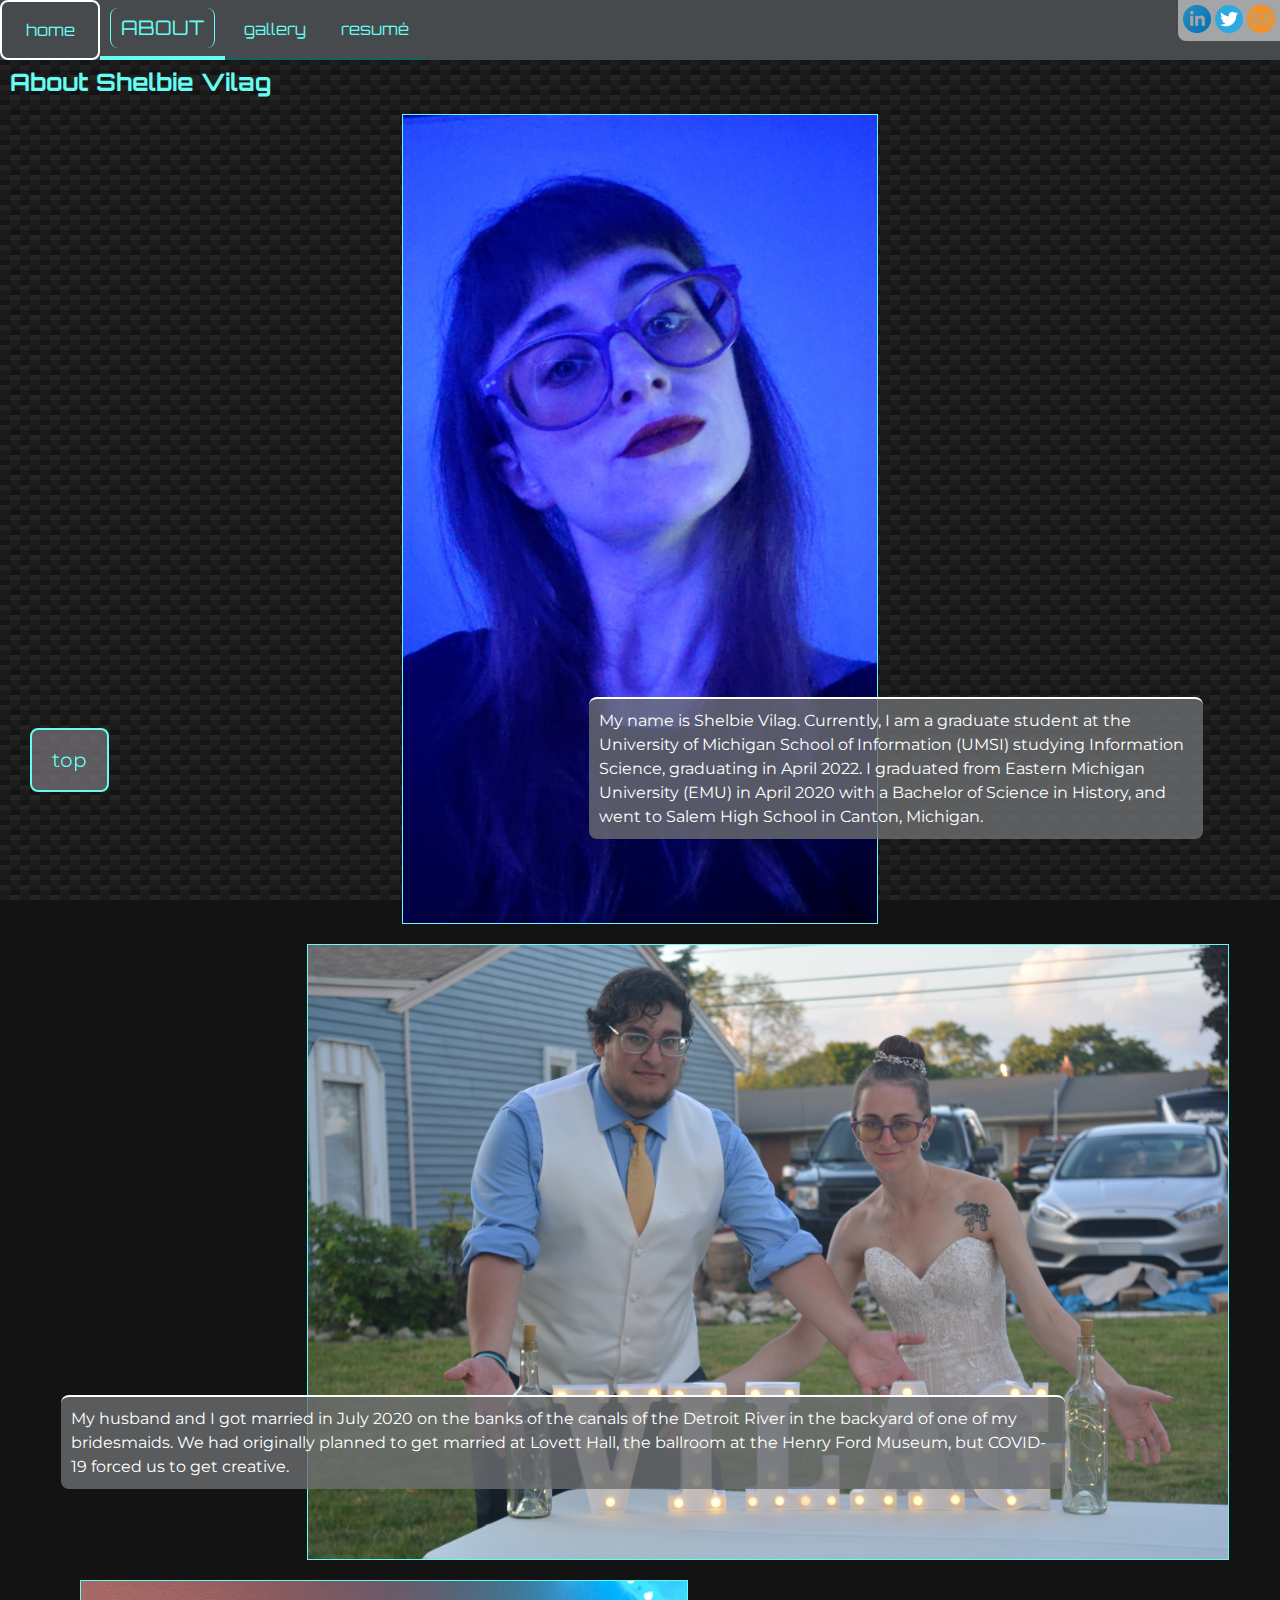
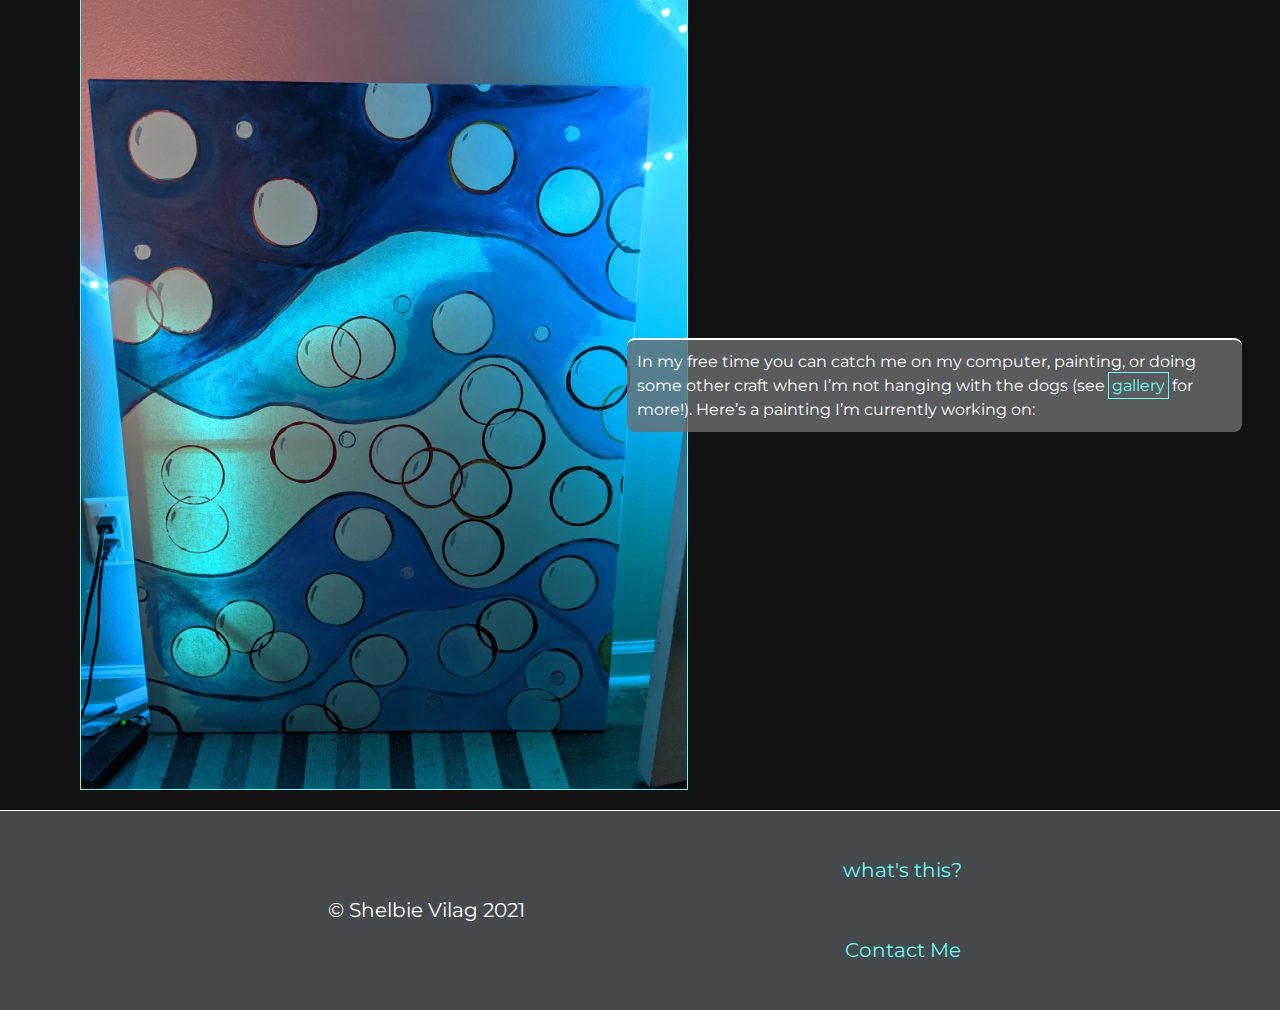
<file: about.html>
<!DOCTYPE html>
<html lang="en">
<head>
    <!-- Global site tag (gtag.js) - Google Analytics -->
    <script async src="https://www.googletagmanager.com/gtag/js?id=G-TRG1W45V8S"></script>
    <script>
        window.dataLayer = window.dataLayer || [];
        function gtag(){dataLayer.push(arguments);}
        gtag('js', new Date());

        gtag('config', 'G-TRG1W45V8S');
    </script>
    <meta charset="UTF-8">
    <meta name="viewport" content="width=device-width, initial-scale=1.0">
    <meta charset="UTF-8">
    <title>SV About</title>
    <meta property="og:title" content="About Shelbie Vilag">
    <meta property="og:type" content="website">
    <meta property="og:url" content="">
    <meta property="og:image" content="">
    <link rel="stylesheet" type="text/css" href="css/html5reset.css">
    <link rel="stylesheet" type="text/css" href="css/style.css">
    <link rel="stylesheet" href="https://fonts.googleapis.com/css?family=Orbitron">
    <link rel="stylesheet" href="https://fonts.googleapis.com/css?family=Montserrat">
    <link rel="icon" type="image/png" href="images/ChumLogo58.png">
    <meta property="og:title" content="SV About">
    <meta property="og:type" content="website">
    <meta property="og:url" content="https://svilag.github.io/portfolio/index.html">
    <meta property="og:image" content="https://svilag.github.io/portfolio/images/seal09.jpg">
    <meta property="og:description" content="Shelbie Vilag's web portfolio project for SI 539">
    <meta name="twitter:card" content="summary">
    <meta name="twitter:site" content="@galivblehs">
    <meta name="twitter:description" content="Shelbie Vilag's web portfolio project for SI 539">
    <meta name="twitter:title" content="SV About">
    <meta name="twitter:image" content="https://svilag.github.io/portfolio/images/seal09.jpg">
</head>

<body>

    <a id="skiptomain" href="#maincontent">Skip to main content</a></div>
    <header>
        <div class="socials">
            <a href="https://www.linkedin.com/in/shelbie-vilag-1a55b613b/"><img src="images/linkedin28.png" alt="linked-in"></a>
            <a href="https://twitter.com/galivblehs"><img src="images/twitter28.png" alt="twitter"></a>
            <a href="contact-me.html"><img src="images/email28.png" alt="contact me"></a>
            <title>SV About</title>
        </div>
        <nav id="top">
            <ul>
                <li><a href="index.html">Home</a></li>
                <li class="currentpage"><a href="about.html">About</a></li>
                <li><a href="gallery.html">Gallery</a></li>
                <li><a href="resume.html">Resumé</a></li>
            </ul>
        </nav>
    </header>

    <main id="maincontent" class="bground">
        <h1>About Shelbie Vilag</h1>
        <div class="aboutcontainer">
            <img class="aboutimg" id="me" src="images/shelbie.jpg" alt="" tabindex="0">

            <p class="abouttxt" id="mynameis">My name is Shelbie Vilag. Currently, I am a graduate student at the University of Michigan School 
                of Information (UMSI) studying Information Science, graduating in April 2022. I graduated from Eastern Michigan 
                University (EMU) in April 2020 with a Bachelor of Science in History, and went to Salem High School in Canton, Michigan.
            </p>

            <img class="aboutimg" id="married" src="images/married.JPG" alt="" tabindex="0">
            <p class="abouttxt" id="hubby">
                My husband and I got married in July 2020 on the banks of the canals of the Detroit River in the backyard of one of my 
                bridesmaids. We had originally planned to get married at Lovett Hall, the ballroom at the Henry Ford Museum, but COVID-19 
                forced us to get creative.
            </p>
            <p class="abouttxt" id="freetime">In my free time you can catch me on my computer, painting, or doing some other craft when I’m not hanging 
                with the dogs (see <a href="gallery.html">gallery</a> for more!). Here’s a painting I’m currently working on:</p>
            <img class="aboutimg" id="painting" src="images/PXL_20210322_210345623.jpg" alt="" tabindex="0">
    </div>
    <div id="totop"><a href="#top">top</a></div>
    </main>

    <footer>
        <p>&copy; Shelbie Vilag 2021</p>
        <ul>
            <li><a href="whatsthis.html">what's this?</a></li>
            <li><a href="contact-me.html">Contact Me</a></li>
        </ul>
    </footer>

</body>
</html>
</file>
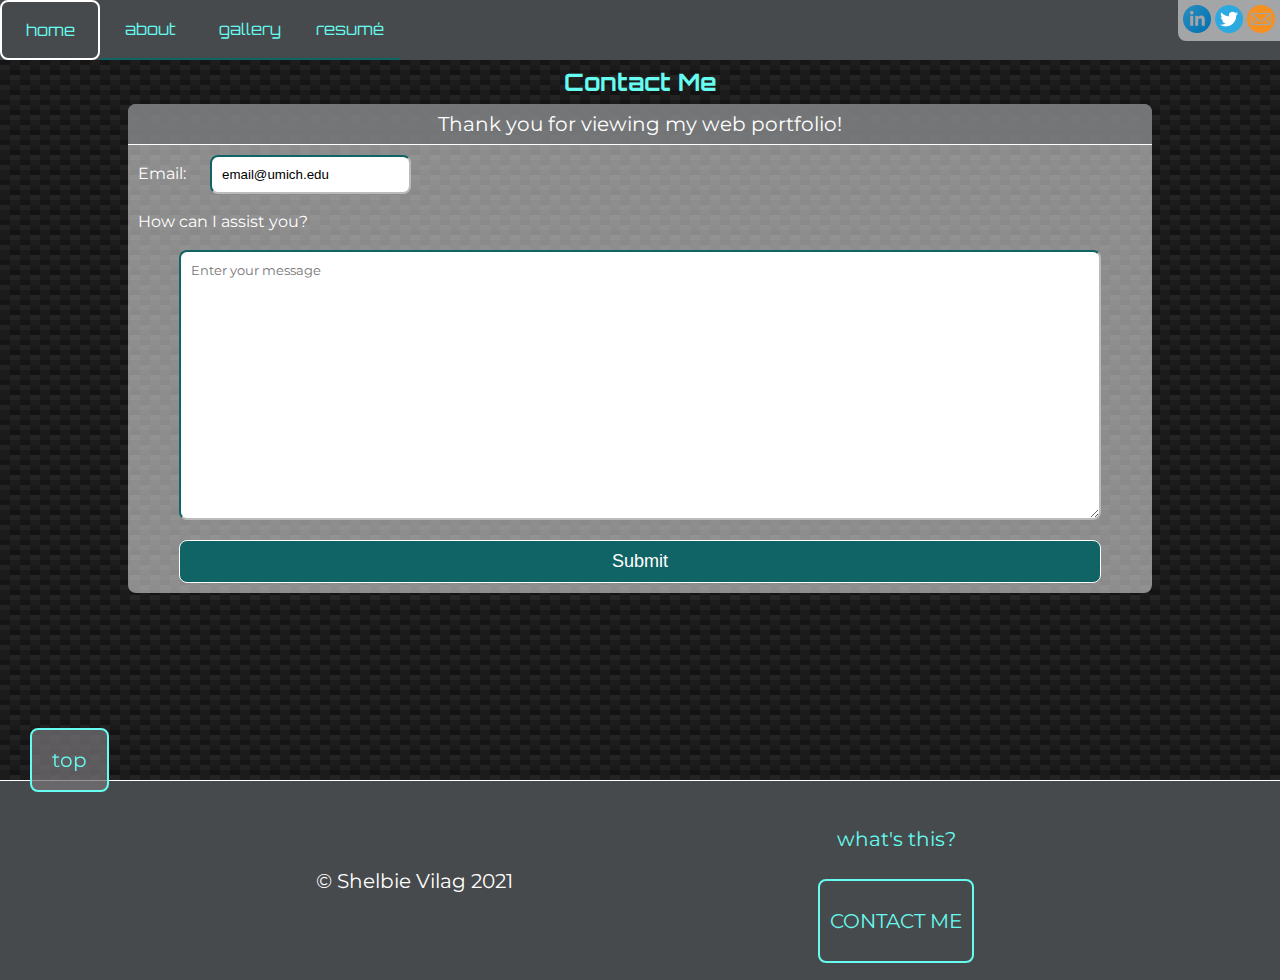
<file: contact-me.html>
<!DOCTYPE html>
<html lang="en">
<head>
    <!-- Global site tag (gtag.js) - Google Analytics -->
    <script async src="https://www.googletagmanager.com/gtag/js?id=G-TRG1W45V8S"></script>
    <script>
        window.dataLayer = window.dataLayer || [];
        function gtag(){dataLayer.push(arguments);}
        gtag('js', new Date());

        gtag('config', 'G-TRG1W45V8S');
    </script>
    <meta charset="UTF-8">
    <meta name="viewport" content="width=device-width, initial-scale=1.0">
    <meta charset="UTF-8">
    <link rel="stylesheet" type="text/css" href="css/html5reset.css">
    <link rel="stylesheet" type="text/css" href="css/style.css">
    <link rel="stylesheet" href="https://fonts.googleapis.com/css?family=Orbitron">
    <link rel="stylesheet" href="https://fonts.googleapis.com/css?family=Montserrat">
    <link rel="icon" type="image/png" href="images/ChumLogo58.png">
    <title>Contact Me</title>
    <meta property="og:title" content="SV Contact Me">
    <meta property="og:type" content="website">
    <meta property="og:url" content="https://svilag.github.io/portfolio/index.html">
    <meta property="og:image" content="https://svilag.github.io/portfolio/images/seal09.jpg">
    <meta property="og:description" content="Shelbie Vilag's web portfolio project for SI 539">
    <meta name="twitter:card" content="summary">
    <meta name="twitter:site" content="@galivblehs">
    <meta name="twitter:description" content="Shelbie Vilag's web portfolio project for SI 539">
    <meta name="twitter:title" content="SV Contact Me">
    <meta name="twitter:image" content="https://svilag.github.io/portfolio/images/seal09.jpg">
</head>

<body>
    <a id="skiptomain" href="#maincontent">Skip to main content</a></div>
    <header>
        <div class="socials">
            <a href="https://www.linkedin.com/in/shelbie-vilag-1a55b613b/"><img src="images/linkedin28.png" alt="linked-in"></a>
            <a href="https://twitter.com/galivblehs"><img src="images/twitter28.png" alt="twitter"></a>
            <a href="contact-me.html"><img src="images/email28.png" alt="contact me"></a>
        </div>
    <nav id="top">
        <ul id="navbar">
            <li><a href="index.html">Home</a></li>
            <li><a href="about.html">About</a></li>
            <li><a href="gallery.html">Gallery</a></li>
            <li><a href="resume.html">Resumé</a></li>
        </ul>
    </nav>
    </header>

    <main id="maincontent" class="bground">
        <h1 class="contacthead">Contact Me</h1>

        <div class="formcontainer">
            <!-- <iframe src="https://docs.google.com/forms/d/e/1FAIpQLSf4xnSNf3G2DlUMzHzKyVq-uwgENsdo_2dw24bcBH2y1njPKA/viewform?embedded=true" width="580" height="800" frameborder="0" marginheight="0" marginwidth="0">Loading…</iframe> -->
            <form action="https://formspree.io/f/mwkakkea" method="POST">
                <fieldset>
                    <legend>Thank you for viewing my web portfolio!</legend>

                    <label for="email">Email:</label>
                    <input type="text" id="email" name="email" value="email@umich.edu"><br>

                    <label for="query">How can I assist you?</label>
                <div class="containf">
                    <textarea id="query" name="query" placeholder="Enter your message"></textarea>

                    <input type="submit" id="submit" value="Submit"></input>
                </div>
                </fieldset>
            </form>
        </div>
        <div id="totop"><a href="#top">top</a></div>
    </main>

    <footer>
        <p>&copy; Shelbie Vilag 2021</p>
        <ul>
            <li><a href="whatsthis.html">what's this?</a></li>
            <li class="fcurrentpage"><a href="contact-me.html">Contact Me</a></li>
        </ul>
    </footer>
<script src="./js/scripts.js"></script>
</body>
</html>
</file>
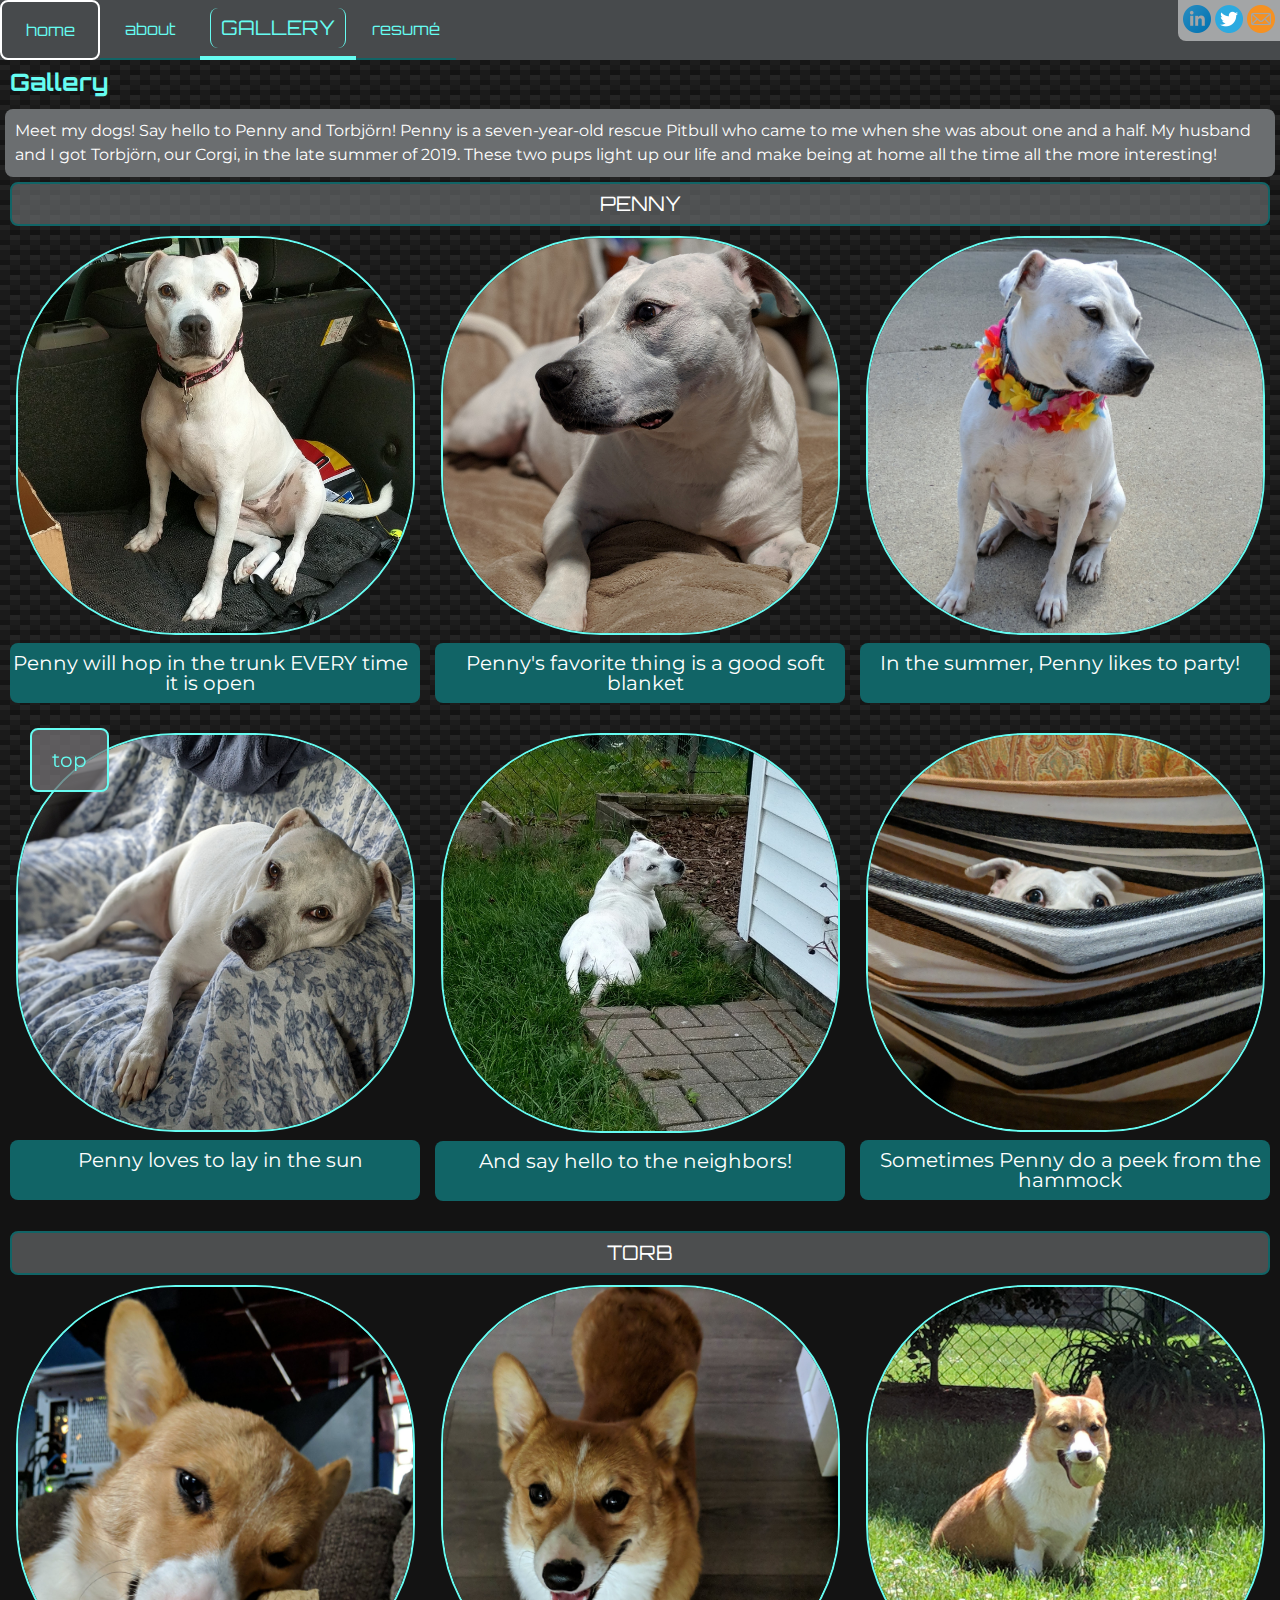
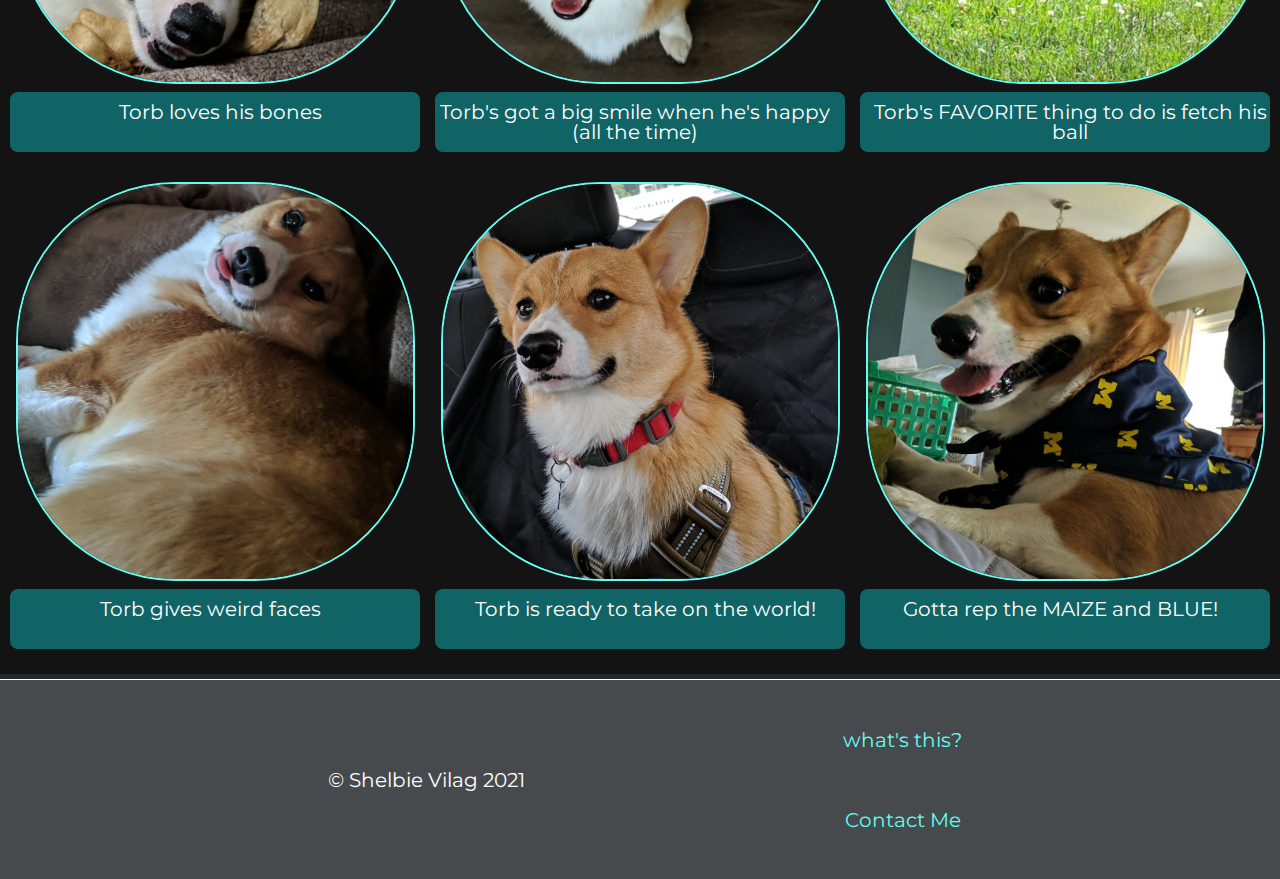
<file: gallery.html>
<!DOCTYPE html>
<html lang="en">
<head>
    <!-- Global site tag (gtag.js) - Google Analytics -->
    <script async src="https://www.googletagmanager.com/gtag/js?id=G-TRG1W45V8S"></script>
    <script>
        window.dataLayer = window.dataLayer || [];
        function gtag(){dataLayer.push(arguments);}
        gtag('js', new Date());

        gtag('config', 'G-TRG1W45V8S');
    </script>
    <meta charset="UTF-8">
    <meta name="viewport" content="width=device-width, initial-scale=1.0">
    <meta charset="UTF-8">
    <link rel="stylesheet" type="text/css" href="css/html5reset.css">
    <link rel="stylesheet" type="text/css" href="css/style.css">
    <link rel="stylesheet" href="https://fonts.googleapis.com/css?family=Orbitron">
    <link rel="stylesheet" href="https://fonts.googleapis.com/css?family=Montserrat">
    <link rel="icon" type="image/png" href="images/ChumLogo58.png">
    <title>SV Gallery</title>
    <meta property="og:title" content="SV Gallery">
    <meta property="og:type" content="website">
    <meta property="og:url" content="https://svilag.github.io/portfolio/index.html">
    <meta property="og:image" content="https://svilag.github.io/portfolio/images/seal09.jpg">
    <meta property="og:description" content="Shelbie Vilag's web portfolio project for SI 539">
    <meta name="twitter:card" content="summary">
    <meta name="twitter:site" content="@galivblehs">
    <meta name="twitter:description" content="Shelbie Vilag's web portfolio project for SI 539">
    <meta name="twitter:title" content="SV Gallery">
    <meta name="twitter:image" content="https://svilag.github.io/portfolio/images/seal09.jpg">
</head>

<body>

    <a id="skiptomain" href="#maincontent">Skip to main content</a></div>
    <header>
        <div class="socials">
            <a href="https://www.linkedin.com/in/shelbie-vilag-1a55b613b/"><img src="images/linkedin28.png" alt="linked-in"></a>
            <a href="https://twitter.com/galivblehs"><img src="images/twitter28.png" alt="twitter"></a>
            <a href="contact-me.html"><img src="images/email28.png" alt="contact me"></a>
        </div>
        <nav id="top">
            <ul id="navbar">
                <li><a href="index.html">Home</a></li>
                <li><a href="about.html">About</a></li>
                <li class="currentpage"><a href="gallery.html">Gallery</a></li>
                <li><a href="resume.html">Resumé</a></li>
            </ul>
        </nav>
    </header>

    <main id="maincontent" class="bground">
        <h1>Gallery</h1>
        <p id="dogs">Meet my dogs! Say hello to Penny and Torbjörn! Penny is a seven-year-old rescue Pitbull 
            who came to me when she was about one and a half. My husband and I got Torbjörn, our 
            Corgi, in the late summer of 2019. These two pups light up our life and make being at home all the time 
            all the more interesting!
        </p>

        <div id="gallerycontainer">
            <p class="penny">PENNY</p>
            <figure tabindex="0"><img src="images/penny01.jpg" alt=""><figcaption>Penny will hop in the trunk EVERY time it is open</figcaption></figure>
            <figure tabindex="0"><img src="images/penny02.jpg" alt=""><figcaption>Penny's favorite thing is a good soft blanket</figcaption></figure>
            <figure tabindex="0"><img src="images/penny03.jpg" alt=""><figcaption>In the summer, Penny likes to party!</figcaption></figure>
            <figure tabindex="0"><img src="images/penny04.jpg" alt=""><figcaption>Penny loves to lay in the sun</figcaption></figure>
            <figure tabindex="0"><img src="images/penny05.jpg" alt=""><figcaption>And say hello to the neighbors!</figcaption></figure>
            <figure tabindex="0"><img src="images/penny06.jpg" alt=""><figcaption>Sometimes Penny do a peek from the hammock</figcaption></figure>
            <p class="torb">TORB</p>
            <figure tabindex="0"><img src="images/torb01.jpg" alt=""><figcaption>Torb loves his bones</figcaption></figure>
            <figure tabindex="0"><img src="images/torb02.jpg" alt=""><figcaption>Torb's got a big smile when he's happy (all the time)</figcaption></figure>
            <figure tabindex="0"><img src="images/torb03.jpg" alt=""><figcaption>Torb's FAVORITE thing to do is fetch his ball</figcaption></figure>
            <figure tabindex="0"><img src="images/torb04.jpg" alt=""><figcaption>Torb gives weird faces</figcaption></figure>
            <figure tabindex="0"><img src="images/torb05.jpg" alt=""><figcaption>Torb is ready to take on the world!</figcaption></figure>
            <figure tabindex="0"><img src="images/torb06.png" alt=""><figcaption>Gotta rep the MAIZE and BLUE!</figcaption></figure>
        </div>

        <div id="totop"><a href="#top">top</a></div>
    </main>

    <footer>
        <p>&copy; Shelbie Vilag 2021</p>
        <ul>
            <li><a href="whatsthis.html">what's this?</a></li>
            <li><a href="contact-me.html">Contact Me</a></li>
        </ul>
    </footer>
<script src="./js/scripts.js"></script>
</body>
</html>
</file>
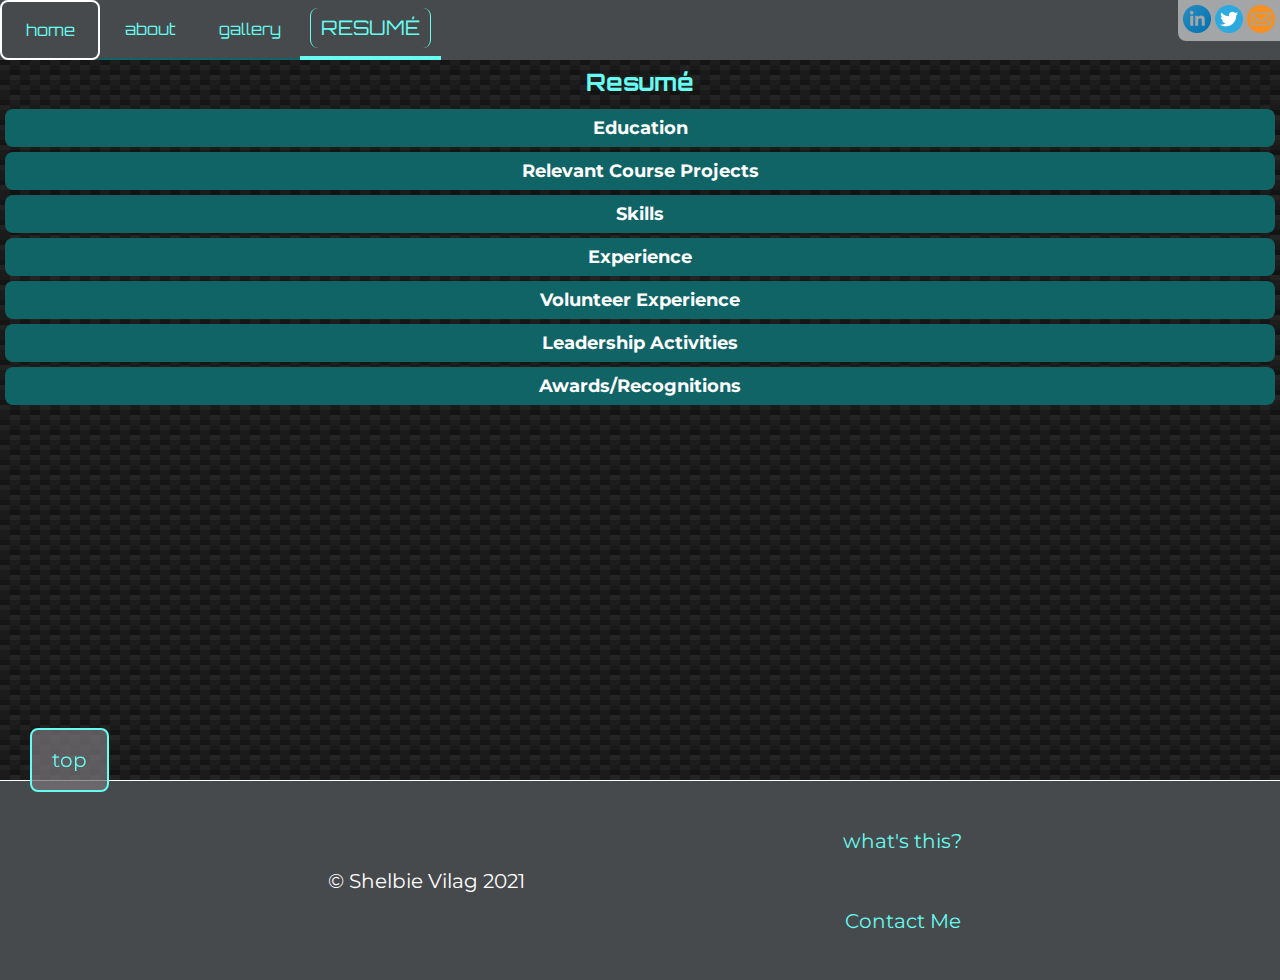
<file: resume.html>
<!DOCTYPE html>
<html lang="en">
<head>
  <!-- Global site tag (gtag.js) - Google Analytics -->
  <script async src="https://www.googletagmanager.com/gtag/js?id=G-TRG1W45V8S"></script>
  <script>
      window.dataLayer = window.dataLayer || [];
      function gtag(){dataLayer.push(arguments);}
      gtag('js', new Date());

      gtag('config', 'G-TRG1W45V8S');
  </script>
    <meta charset="UTF-8">
    <meta name="viewport" content="width=device-width, initial-scale=1.0">
    <meta charset="UTF-8">
    <link rel="stylesheet" type="text/css" href="css/html5reset.css">
    <link rel="stylesheet" type="text/css" href="css/style.css">
    <link rel="stylesheet" href="https://fonts.googleapis.com/css?family=Orbitron">
    <link rel="stylesheet" href="https://fonts.googleapis.com/css?family=Montserrat">
    <link rel="icon" type="image/png" href="images/ChumLogo58.png">
    <title>SV Resumé</title>
    <meta property="og:title" content="SV Resumé">
    <meta property="og:type" content="website">
    <meta property="og:url" content="https://svilag.github.io/portfolio/index.html">
    <meta property="og:image" content="https://svilag.github.io/portfolio/images/seal09.jpg">
    <meta property="og:description" content="Shelbie Vilag's web portfolio project for SI 539">
    <meta name="twitter:card" content="summary">
    <meta name="twitter:site" content="@galivblehs">
    <meta name="twitter:description" content="Shelbie Vilag's web portfolio project for SI 539">
    <meta name="twitter:title" content="SV Resumé">
    <meta name="twitter:image" content="https://svilag.github.io/portfolio/images/seal09.jpg">
</head>

<body>
    <a id="skiptomain" href="#maincontent">Skip to main content</a></div>
    <header>
        <div class="socials">
            <a href="https://www.linkedin.com/in/shelbie-vilag-1a55b613b/"><img src="images/linkedin28.png" alt="linked-in"></a>
            <a href="https://twitter.com/galivblehs"><img src="images/twitter28.png" alt="twitter"></a>
            <a href="contact-me.html"><img src="images/email28.png" alt="contact me"></a>
        </div>
        <!-- sticky header code from  https://www.w3schools.com/jsref/prop_win_pagexoffset.asp-->
        <nav id="top">
            <ul id="navbar">
                <li><a href="index.html">Home</a></li>
                <li><a href="about.html">About</a></li>
                <li><a href="gallery.html">Gallery</a></li>
                <li class="currentpage"><a href="resumé.html">Resumé</a></li>
            </ul>
        </nav>
    </header>

    <main id="maincontent" class="bground">
      <h1 id="resume">Resumé</h1>
      <!-- timeline code from w2schools.com -->


      <h2 class="resumehead" tabindex="0" id="edu">Education</h2>
      <div class="timeline collapse">
          <div class="container left">
            <div class="content">
              <h2>2022</h2>
              <ul>
                <li><em>Masters in Information Science</em></li>
                <li>University of Michigan School of Information</li>
                <li>Ann Arbor, MI</li>
              </ul>
            </div>
          </div>
          <div class="container right">
            <div class="content">
              <h2>2020</h2>
              <ul>
                <li><em>Bachelor of Science in History</em></li>
                <li>Eastern Michigan University</li>
                <li>Ypsilant, MI</li>
              </ul>
            </div>
          </div>
        </div>

      <h2 class="resumehead" tabindex="0" id="courses">Relevant Course Projects</h2>
      <div class="timeline collapse">
        <div class="container left">
            <div class="content">
                <h2>SI667: Foundations of Digital Curation</h2>
                <ul>
                  <li><em>UMSI</em></li>
                  <li class="bpoint">Worked with group members to assess a problem at a library and provide recommendations to that library on how to resolve their dilemma utilizing contextual inquiry methods.</li>
                </ul>
              </div>
        </div>
        <div class="container right">
            <div class="content">
                <h2>SI539: Design of Complex Websites</h2>
                <ul>
                  <li><em>UMSI</em></li>
                  <li class="bpoint">Created a comprehensive web portfolio using HTML5, CSS3, and JavaScript showcasing accessibility and responsiveness in web design.</li>
                </ul>
              </div>
        </div>
        <div class="container left">
          <div class="content">
            <h2>SI506: Contextual Inquiry and Consulting Foundations</h2>
            <ul>
              <li><em>UMSI</em></li>
              <li class="bpoint">Worked with group members to assess a problem at a library and provide recommendations to that 
                library on how to resolve their dilemma utilizing contextual inquiry methods.</li>
            </ul>
          </div>
        </div>
        <div class="container right">
          <div class="content">
            <h2>HIST490W: Senior Seminar</h2>
            <ul>
              <li><em>EMU</em></li>
              <li class="bpoint">At the Eastern Michigan University Archives, researched 237 letters sent to EMU protesting the appearance and granting of an honorary Doctor of Laws degree to Julian Bond at the January 17, 1971 commencement ceremony. Using ArcGIS, mapped the location of origin of each letter to display visually the spatiality of the EMU community concerned with this issue.</li>
            </ul>
          </div>
        </div>
        <div class="container left">
          <div class="content">
            <h2>HIST300W: Researching & Writing History</h2>
            <ul>
              <li><em>EMU</em></li>
              <li class="bpoint">Researched the cause of the decision by Woodrow Wilson to officially recognize the Soviet Union as a country and begin diplomatic relations</li>
            </ul>
          </div>
        </div>
      </div>

      <h2 class="resumehead" tabindex="0" id="skills">Skills</h2>
      <div class="timeline collapse">
        <div class="container left">
          <div class="content">
            <h2>General Computer Skills</h2>
            <ul>
              <li><em></em></li>
              <li class="bpoint">Microsoft Office Suite</li>
              <li class="bpoint">Google Suite</li>
              <li class="bpoint">GitHub; GitHub Pages</li>
              <li class="bpoint">Adobe Creative Cloud</li>
              <li class="bpoint">Archive-It</li>
              <li class="bpoint">Conifer/Web Recorder</li>
              <li class="bpoint">OpenRefine</li>
            </ul>
          </div>
        </div>
        <div class="container right">
          <div class="content">
            <h2>Coding Skills</h2>
            <ul>
              <li class="bpoint">Python3</li>
              <li class="bpoint">HTML5</li>
              <li class="bpoint">CSS3</li>
              <li class="bpoint">JavaScript, JSON, JSON-LD</li>
              <li class="bpoint">XML</li>
              <li class="bpoint">SPARQL</li>
              <li class="bpoint">SQL</li>
            </ul>
          </div>
        </div>
        <div class="container left">
          <div class="content">
            <h2>Other Skills</h2>
            <ul>
              <li class="bpoint">Creating Metadata Schemas</li>
              <li class="bpoint">Creating Taxonomies</li>
              <li class="bpoint">Web Archiving</li>
              <li class="bpoint">Historical and Archival Research</li>
            </ul>
          </div>
        </div>
      </div>

      <h2 class="resumehead" tabindex="0" id="exp">Experience</h2>
      <div class="timeline collapse">
        <div class="container left">
          <div class="content">
            <h2>Clark Maps Library, Hatcher Graduate Library</h2>
            <ul>
              <li><em>Library Assistant</em></li>
              <li>Ann Arbor, MI</li>
              <li>2020-Current</li>
              <li class="bpoint">Managed and edited item metadata according to MARC standards using ALEPH. Created high-resolution scans of maps and other collection items on patron request using a Suprascan Digibook scanner.</li>
            </ul>
          </div>
        </div>
        <div class="container right">
          <div class="content">
            <h2>Internet Archives</h2>
            <ul>
              <li><em>Microfiche Packer—Books & Microfilm/fiche</em></li>
              <li>Ann Arbor, MI; Detroit, MI</li>
              <li>July - November 2019</li>
              <li class="bpoint">Assisted in oversight for packing of collections at Marygrove College library according to truck weight limits; 
                the collections will be digitized for general public access on the Internet Archive</li>
              <li class="bpoint">Compiled a spreadsheet catalog of an extensive collection of 105mm, 35mm, 16mm microfilm, and fiche publications 
                previously owned by ProQuest to prepare for digitization for general public access on the Internet Archive; pack and prepare collection for shipping to Internet Archives headquarters</li>
            </ul>
          </div>
        </div>
        <div class="container left">
          <div class="content">
            <h2>Prime Research</h2>
            <ul>
              <li><em>News/Media Analyst</em></li>
              <li>Ann Arbor, MI</li>
              <li>May 2016 - May 2019</li>
              <li class="bpoint">Monitored corporate, product, industry and competitor trends in the media for companies within the automotive, technology, and aerospace & defense sectors</li>
              <li class="bpoint">Researched, analyzed, and compiled relevant media hits for daily and weekly news reports for clients</li>
              <li class="bpoint">Wrote concise executive news briefings, which summarize the key highlights of the day</li>
              <li class="bpoint">Provided real-time alerts to clients regarding breaking news stories within their industry and competitive scope</li>
            </ul>
          </div>
        </div>
      </div>

      <h2 class="resumehead" tabindex="0" id="volun">Volunteer Experience</h2>
      <div class="timeline collapse">
        <div class="container left">
          <div class="content">
            <h2>Eastern Michigan University</h2>
            <ul>
              <li><em>Mark Jefferson Symposium</em></li>
              <li>Ypsilanti, MI</li>
              <li>October 2019</li>
              <li class="bpoint">Assist in preparation for the event’s opening gala ceremony; operate a manual zoom camera during the event to take pictures for the History department’s newsletter.</li>
            </ul>
          </div>
        </div>
        <div class="container right">
          <div class="content">
            <h2>Lake Effect Percussion</h2>
            <ul>
              <li><em>Visual and Cymbal Technique Instructor</em></li>
              <li>Gibraltar, MI</li>
              <li>October 2015 - April 2018</li>
              <li class="bpoint">Instruct students in proper visual and musical technique; manage and supervise rehearsals</li>
            </ul>
          </div>
        </div>
      </div>

      <h2 class="resumehead" tabindex="0" id="leaders">Leadership Activities</h2>
      <div class="timeline collapse">
        <div class="container left">
          <div class="content">
            <h2>Plymouth-Canton Marching Band</h2>
            <ul>
              <li><em>Drum Major, Student Leadership Team Leader</em></li>
              <li>Canton, MI</li>
              <li>September - November 2013</li>
              <li class="bpoint">Oversee weekly leadership team meetings with other student section leaders; Assist Director of Bands in leading rehearsal and ensuring proper musical and visual technique is carried out by other students</li>
            </ul>
          </div>
        </div>
      </div>

      <h2 class="resumehead" tabindex="0" id="awards">Awards/Recognitions</h2>
      <div class="timeline collapse">
        <div class="container left">
          <div class="content">
            <h2>EMU History Department</h2>
            <ul>
              <li>Ypsilanti, MI</li>
              <li>April 2018</li>
              <li class="bpoint">History Essay Contest: 2nd place</li>
            </ul>
          </div>
        </div>
        <div class="container right">
          <div class="content">
            <h2>Plymouth-Canton Community Schools</h2>
            <ul>
              <li>Canton, MI</li>
              <li>May 16, 2013</li>
              <li class="bpoint">Student of the Month</li>
            </ul>
          </div>
        </div>
        <div class="container left">
          <div class="content">
            <h2>Plymouth-Canton Community Schools</h2>
            <ul>
              <li>Canton, MI</li>
              <li>April 23, 2013</li>
              <li class="bpoint">John Philip Sousa Band Award</li>
            </ul>
          </div>
        </div>
        <div class="container right">
          <div class="content">
            <h2>Plymouth-Canton Community Schools</h2>
            <ul>
              <li>Canton, MI</li>
              <li>December 11, 2012</li>
              <li class="bpoint">STARS—Students with Tenacity Achieving and Reaching Success Award</li>
            </ul>
          </div>
        </div>
      </div>
      <!-- Code for timeline taken from https://www.w3schools.com/howto/howto_css_timeline.asp and modified -->


      <div id="totop"><a href="#top">top</a></div>
    </main>

    <footer>
        <p>&copy; Shelbie Vilag 2021</p>
        <ul>
            <li><a href="whatsthis.html">what's this?</a></li>
            <li><a href="contact-me.html">Contact Me</a></li>
        </ul>
    </footer>
<script src="./js/scripts.js"></script>
</body>
</html>
</file>
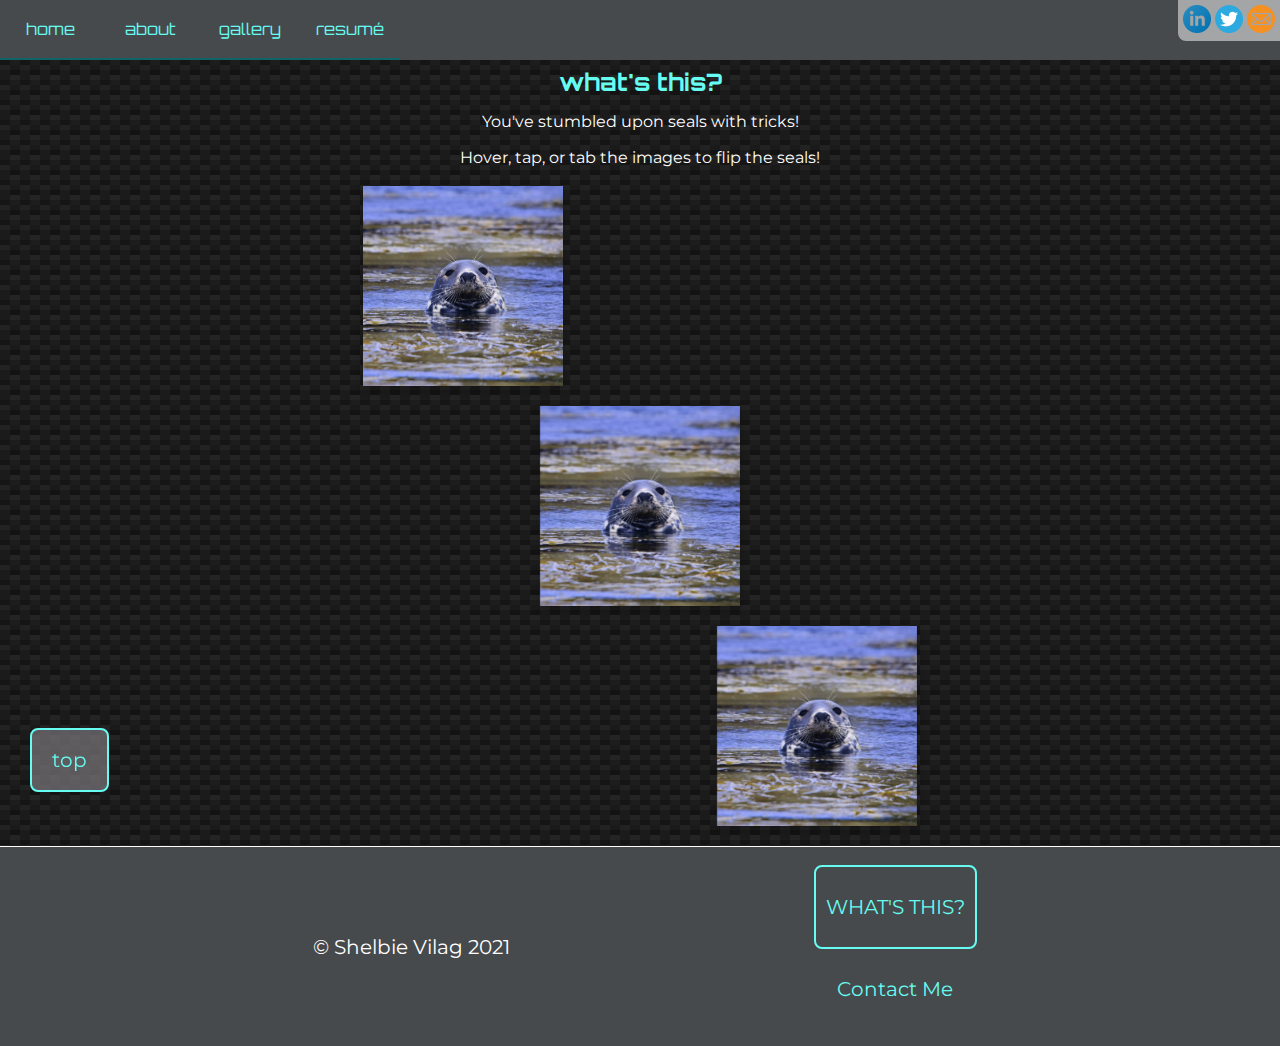
<file: whatsthis.html>
<!DOCTYPE html>
<html lang="en">
<head>
    <!-- Global site tag (gtag.js) - Google Analytics -->
    <script async src="https://www.googletagmanager.com/gtag/js?id=G-TRG1W45V8S"></script>
    <script>
        window.dataLayer = window.dataLayer || [];
        function gtag(){dataLayer.push(arguments);}
        gtag('js', new Date());

        gtag('config', 'G-TRG1W45V8S');
    </script>
    <meta charset="UTF-8">
    <meta name="viewport" content="width=device-width, initial-scale=1.0">
    <meta charset="UTF-8">
    <link rel="stylesheet" type="text/css" href="css/html5reset.css">
    <link rel="stylesheet" type="text/css" href="css/style.css">
    <link rel="stylesheet" href="https://fonts.googleapis.com/css?family=Orbitron">
    <link rel="stylesheet" href="https://fonts.googleapis.com/css?family=Montserrat">
    <link rel="icon" type="image/png" href="images/ChumLogo58.png">
    <title>What's This?</title>
    <meta property="og:title" content="SV What's This?">
    <meta property="og:type" content="website">
    <meta property="og:url" content="https://svilag.github.io/portfolio/index.html">
    <meta property="og:image" content="https://svilag.github.io/portfolio/images/seal09.jpg">
    <meta property="og:description" content="Shelbie Vilag's web portfolio project for SI 539">
    <meta name="twitter:card" content="summary">
    <meta name="twitter:site" content="@galivblehs">
    <meta name="twitter:description" content="Shelbie Vilag's web portfolio project for SI 539">
    <meta name="twitter:title" content="SV What's This?">
    <meta name="twitter:image" content="https://svilag.github.io/portfolio/images/seal09.jpg">
</head>

<body>
    <a id="skiptomain" href="#maincontent">Skip to main content</a></div>
    <header>
        <div class="socials">
            <a href="https://www.linkedin.com/in/shelbie-vilag-1a55b613b/"><img src="images/linkedin28.png" alt="linked-in"></a>
            <a href="https://twitter.com/galivblehs"><img src="images/twitter28.png" alt="twitter"></a>
            <a href="contact-me.html"><img src="images/email28.png" alt="contact me"></a>
        </div>
        <nav id="top">
            <ul id="navbar">
                <li><a href="index.html">Home</a></li>
                <li><a href="about.html">About</a></li>
                <li><a href="gallery.html">Gallery</a></li>
                <li><a href="resume.html">Resumé</a></li>
            </ul>
        </nav>
    </header>

    <main id="maincontent" class="bground">
        <h1 id="what">what's this?</h1>
        <div class="whatcontainer">
            <p class="whatthis whattxt" id="item1">You've stumbled upon seals with tricks!</p>
            <p class="whatthis whattxt" id="item2"> Hover, tap, or tab the images to flip the seals!</p>
            <div class="cardcontainer" id="item3">
                <div class="flip-card">
                    <div class="flip-card-inner" tabindex="0">
                    <div class="flip-card-front">
                        <img class="flipseal" src="images/seal09.jpg" alt="seal">
                    </div>
                    <div class="flip-card-back">
                        <p class="whattxt">I AM A SEAL</p>
                    </div>
                    </div>
                </div>
            </div>
            <div class="cardcontainer" id="item4">
                <div class="flip-card">
                    <div class="flip-card-inner" tabindex="0">
                    <div class="flip-card-front">
                        <img class="flipseal" src="images/seal09.jpg" alt="seal">
                    </div>
                    <div class="flip-card-back">
                        <p class="whattxt">I AM A SEAL TOO!</p>
                    </div>
                    </div>
                </div>
            </div>
            <div class="cardcontainer" id="item5">
                <div class="flip-card">
                    <div class="flip-card-inner" tabindex="0">
                    <div class="flip-card-front">
                        <img class="flipseal" src="images/seal09.jpg" alt="seal">
                    </div>
                    <div class="flip-card-back">
                        <p class="whattxt">I AM ALSO A SEAL</p>
                    </div>
                    </div>
                </div>
            </div>
        </div>
        <div id="totop"><a href="#top">top</a></div>
    </main>

    <footer>
        <p>&copy; Shelbie Vilag 2021</p>
        <ul>
            <li class="fcurrentpage"><a href="whatsthis.html">what's this?</a></li>
            <li><a href="contact-me.html">Contact Me</a></li>
        </ul>
    </footer>
<script src="./js/scripts.js"></script>
</body>
</html>
</file>
<file: css/style.css>
html{
    scroll-behavior: smooth;
}

body{
    font-family: "Montserrat", sans-serif;
    background-color: #222629;
}

.bg{
    background-image: url(../images/wood.jpg);
    background-repeat: no-repeat;
    background-size: cover;
    scroll-behavior: unset;
    background-attachment: fixed;
}


/* code for .bground from https://projects.verou.me/css3patterns/#carbon */
.bground{
    background:
    linear-gradient(27deg, #151515 5px, transparent 5px) 0 5px,
    linear-gradient(207deg, #151515 5px, transparent 5px) 10px 0px,
    linear-gradient(27deg, #222 5px, transparent 5px) 0px 10px,
    linear-gradient(207deg, #222 5px, transparent 5px) 10px 5px,
    linear-gradient(90deg, #1b1b1b 10px, transparent 10px),
    linear-gradient(#1d1d1d 25%, #1a1a1a 25%, #1a1a1a 50%, transparent 50%, transparent 75%, #242424 75%, #242424);
    background-color: #131313;
    background-size: 20px 20px;
    background-attachment: fixed;
    min-height: 80vh;
}

#skiptomain{
    position: absolute;
    top: -100px;
    color: white;
}

#skiptomain:focus{
    top: 20px;
    left: 20px;
    border: 2px solid white;
    border-radius: 8px;
    background-color: rgb(0, 0, 0, 0.75);
    padding: 10px;
}

*:focus{
    border: 2px solid white;
    border-radius: 8px;
    padding: 10px;
    outline: none;
}

nav ul{
    display: flex;
    flex-flow: column wrap;
    justify-content: left;
    align-items: center;
    background-color: rgb(107, 110, 112, .5);
}

nav ul li{
    height: 60px;
    flex-basis: 100px;
    display: flex;
    align-items: center;
    justify-content: center;
    border-bottom: 2px solid #116466;
    width: 100%;
}

* a{
    text-decoration: none;
    color: #66FCF1;
}

nav ul li a{
    color: #66FCF1;
    text-transform: lowercase;
    font-family: "Orbitron", sans-serif;
}

.socials{
    position: fixed;
    z-index: 3;
    top: 0%;
    right: 0%;
    background-color: rgb(255, 255, 255, .5);
    padding: 5px;
    border-bottom-left-radius: 8px;
}

.socials img:hover{
    transform: scale(1.5);
}

.currentpage{
    border-bottom: 4px solid #66FCF1;
    padding: 10px;
}

.currentpage a{
    text-transform: uppercase;
    font-size: 20px;
    border: 2px solid #66FCF1;
    border-radius: 8px;
    padding: 10px;
}

h1{
    font-size: 24px;
    font-family: "Orbitron", sans-serif;
    padding: 10px;
    color: #66FCF1;
}

#resume{
    text-align: center;
}

/* about */
.aboutcontainer{
    display: flex;
    flex-wrap: wrap;
    justify-content: center;
    align-items: center;
    padding-bottom: 10px;
}

.abouttxt{
    color: white;
    padding-top: 20px;
    padding-bottom: 20px;
    margin-left: 10%;
    margin-right: 10%;
    line-height: 1.5;
}

.abouttxt a{
    outline: 1px solid #66FCF1;
    padding: 3px;
}

.aboutimg{
    max-width: 90%;
    border: 1px solid #66FCF1;
}

/* home */
.hometxtbg{
    background-color: rgb(34, 38, 41, .75);
    border-radius: 8px;
    margin: 5px;
    padding: 10px;
}

.hometxt{
    color: white;
    line-height: 1.5;
}

img{
    animation-name: seal;
    animation-duration: 10s;
    animation-delay: 1s;
    animation-iteration-count: infinite;
}

/* pc animation */
@-webkit-keyframes seal{
    10%{
        border-color: blue;
    }
    20%{
        border-color: blueviolet;
    }
    30%{
        border-color: purple;
    }
    40%{
        border-color: maroon;
    }
    50%{
        border-color: orangered;
    }
    60%{
        border-color: orange;
    }
    70%{
        border-color: yellow;
    }
    80%{
        border-color: yellowgreen;
    }
    90%{
        border-color: green;
    }
    100%{
        border-color: #66FCF1;
    }
}

@keyframes seal{
    10%{
        border-color: blue;
    }
    20%{
        border-color: blueviolet;
    }
    30%{
        border-color: purple;
    }
    40%{
        border-color: maroon;
    }
    50%{
        border-color: orangered;
    }
    60%{
        border-color: orange;
    }
    70%{
        border-color: yellow;
    }
    80%{
        border-color: yellowgreen;
    }
    90%{
        border-color: green;
    }
    100%{
        border-color: #66FCF1;
    }
}

@media screen and (prefers-reduced-motion: reduce) {
    img {
      animation-name: seal;
      animation: none;
    }

    .bg, .bground{
        background-attachment: scroll;
    }
}

.sealcontainer{
    display: grid;
    grid-template-columns: 1fr;
    grid-template-rows: auto;
    justify-items: center;
}

.seals{
    width: 90%;
    border: 2px solid #66FCF1;
    margin-top: 5px;
    margin-bottom: 5px;
}


/* whats this */
#what{
    text-align: center;
}

.whatthis{
    margin-left: 10px;
}

.whatcontainer{
    display: grid;
    grid-template-columns: 1fr 1fr;
    grid-template-rows: 1fr 1fr;
    text-align: center;
    padding-bottom: 10px
}

#item1{
    grid-column: 1 / 3;
    margin: 10px;
}

#item2{
    grid-row: 2/3;
    grid-column: 1 / 3;
    margin: 10px;
}

#item3{
    grid-row: 3 / 4;
    grid-column: 1 / 3;
    margin: 10px;
}


#item4{
    grid-column: 1 / 3;
    margin: 10px;
}

#item5{
    grid-column: 1 / 3;
    margin: 10px;
}

.cardcontainer{
    display: flex;
    justify-content: center;
    flex-wrap: wrap;
}

/* flip card code from */
.flip-card {
  background-color: transparent;
  width: 200px;
  height: 200px;
  perspective: 500px;
}

.flip-card-inner {
  position: relative;
  width: 100%;
  height: 100%;
  text-align: center;
  transition: transform 0.6s;
  transform-style: preserve-3d;
  box-shadow: 0 4px 8px 0 rgba(0,0,0,0.2);
}

.flip-card:hover .flip-card-inner{
  transform: rotateY(180deg);
}

.flip-card:focus-within .flip-card-inner{
    transform: rotateY(180deg);
}

.flip-card-front, .flip-card-back {
  position: absolute;
  width: 100%;
  height: 100%;
  -webkit-backface-visibility: hidden;
  backface-visibility: hidden;
}

.flip-card-front {
  background-color: #bbb;
  color: black;
}

.flip-card-back {
  background-color: #116466;
  color: white;
  transform: rotateY(180deg);
  display: flex;
  align-items: center;
  justify-content: center;
  outline: #66FCF1 2px solid;
}

.flipseal{
    width: 200px;
    height: 200px;
}

.whattxt{
    color: white;
}

@media screen and (prefers-reduced-motion: reduce) {
    .flip-card-inner{
        transition: none;
    }
}

/* resume */
.resumehead{
    color: white;
    font-size: 18px;
    text-align: center;
    padding: 10px;
    background-color: #116466;
    border-radius: 8px;
    margin: 5px;
}

.resumehead:hover{
    cursor: pointer;
}

/*timeline here*/
/*original code from w3schools.com*/
*{
    box-sizing: border-box;
}

.timeline{
    position: relative;
    margin: 0 5px;
    border: 2px solid #6B6e70;
    border-radius: 8px;
    background-color: rgb(34, 38, 41, .75);
    margin-bottom: 5px;
}

.timeline:last-of-type{
    margin-bottom: 10px;
}

.timeline::after{
    content: '';
    position: absolute;
    width: 6px;
    background-color: white;
    top: 0;
    bottom: 0;
    left: 50%;
    margin-left: -3px;
    border-radius: 8px;
    margin-top: 5px;
    margin-bottom: 5px;
}

.container{
    padding: 10px 40px;
    position: relative;
    background-color: inherit;
    width: 50%;
    line-height: 1.5;
    border-radius: 8px;
}

.container::after{
    content: '';
    position: absolute;
    width: 25px;
    height: 25px;
    right: -17px;
    background-color: white;
    border: 4px solid #116466;
    top: 15px;
    border-radius: 50%;
    z-index: 1;
}

.left{
    left: 0;
}

.right{
    left: 50%;
}

.left::before{
    content: " ";
    height: 0;
    position: absolute;
    top: 22px;
    width: 0;
    right: 30px;
    border: medium solid white;
    border-width: 10px 0 10px 10px;
    border-color: transparent transparent transparent white;
}

.right::before{
    content: " ";
    height: 0;
    position: absolute;
    top: 22px;
    width: 0;
    left: 30px;
    border: medium solid white;
    border-width: 10px 10px 10px 0;
    border-color: transparent white transparent transparent;
}

.right::after{
    left: -16px;
}

.content{
    padding: 20px 30px;
    background-color: white;
    position: relative;
    border-radius: 6px;
}

.content h2{
    color: #116466;
}

ul{
    list-style: none;
}

.bpoint::before{
    display: inline-block;
    content: '';
    border: 2px solid #116466;
    background-color: #116466;
    width: 5px;
    height: 5px;
    border-radius: 50%;
    margin-right: 10px;
    vertical-align: middle;
}

/* gallery */
#gallerycontainer img{
    width: 95%;
    border: 2px solid #66FCF1;
}

#dogs{
    line-height: 1.5;
    padding: 10px;
    background-color: #6B6e70;
    border-radius: 8px;
    margin: 5px;
    color: white;
}

/* mobile grid */
#gallerycontainer{
    display: grid;
    grid-template-columns: 1fr;
    grid-template-rows: auto;
    gap: 0px;
    text-align: center;
    margin: 5px;
}

.penny, .torb{
    color: white;
    background-color: rgb(107, 110, 112, .65);
    grid-column: 1 / -1;
    padding: 10px;
    border: 2px solid #116466;
    border-radius: 8px;
    margin-bottom: 5px;
    margin-left: 5px;
    margin-right: 5px;
    font-family: "Orbitron", sans-serif;
    font-size: 20px;
}

#gallerycontainer figure{
    padding-bottom: 20px;
}

#gallerycontainer figure figcaption{
    padding-top: 10px;
    padding-bottom: 10px;
    color: white;
    font-size: 20px;
}

#gallerycontainer figure:nth-child(odd) figcaption{
    padding-left: 10px;
    text-align: left;
    color: white;
}

#gallerycontainer figure:nth-child(even) figcaption{
    text-align: right;
    padding-right: 10px;
    color: white;
}

/* contact me */
.contacthead{
    text-align: center;
}

.formcontainer{
    display: flex;
    justify-content: center;
    align-items: center;
    flex-wrap: wrap;
    padding-bottom: 10px;
    color: white;
    min-height: 400px;
}

form{
    background-color: rgb(255, 255, 255, .5);
    border-radius: 8px;
    width: 80%;
}

/* fieldset{
} */

legend{
    padding: 10px;
    font-size: 20px;
    text-align: center;
    width: 100%;
    border-bottom: 1px solid white;
    background-color: rgb(107, 110, 112, .75);
    border-top-left-radius: 8px;
    border-top-right-radius: 8px;
    cursor: default;
}

label{
    display: inline-block;
    padding: 10px;
}

input{
    display: inline-block;
    /* width: 300px; */
    border-radius: 8px;
    padding: 10px;
    margin: 10px;
    border-top: 2px solid #116466;
    border-left: 2px solid #116466;
    border-bottom: 2px solid #bbb;
    border-right: 2px solid #bbb;
}

input:focus{
    border: 3px solid #116466;
    outline: none;
}

input[type=text]{
    cursor: text;
}

input[type=email]{
    cursor: text;
}

#query{
    display: inline-block;
    width: 90%;
    height: 30vh;
    border-radius: 8px;
    padding: 10px;
    margin: 10px;
    font-family: "Montserrat", sans-serif;
    border-top: 2px solid #116466;
    border-left: 2px solid #116466;
    border-bottom: 2px solid #bbb;
    border-right: 2px solid #bbb;
}

#query:focus{
    border: 3px solid #116466;
    outline: none;
}

.containf{
    display: flex;
    justify-content: center;
    flex-wrap: wrap;
}

#submit{
    background-color: #116466;
    color: white;
    font-size: 18px;
    width: 90%;
    border: 1px solid white;
}

#submit:hover{
    border: 3px solid white;
    cursor: pointer;
}

#totop{
    border: 2px solid #66FCF1;
    border-radius: 8px;
    background-color: rgb(116, 114, 116, .75);
    position: fixed;
    bottom: 20vh;
    left: 30px;
    padding: 10px;
    font-size: 20px;
    z-index: 1;
}

#totop a:active{
    border: none;
}

footer{
    background-color: rgb(107, 110, 112, .5);
    min-height: 200px;
    display: flex;
    justify-content: space-evenly;
    align-items: center;
    border-top: 1px solid white;
    padding-left: 10px;
    color: white;
    font-size: 20px;
}

footer ul{
    list-style-type: none;
    line-height: 4;
}

footer ul li{
    text-align: center;
}

footer p{
    color: white;
}

.fcurrentpage{
    border: 2px solid #66FCF1;
    border-radius: 8px;
    padding-left: 10px;
    padding-right: 10px;
    text-transform: uppercase;
}

/*timeline mobile*/
@media screen and (max-width: 600px){
    .resumehead{
        text-align: left;
    }

    .timeline::after{
        left: 31px;
    }

    .container{
        width: 100%;
        padding-left: 70px;
        padding-right: 25px;
    }

    .container::before{
        left: 60px;
        border: medium solid white;
        border-width: 10px 10px 10px 0;
        border-color: transparent white transparent transparent;
    }

    .left::after, .right::after {
        left: 15px;
    }

    .right {
        left: 0%;
    }
    /*Code for timeline from https://www.w3schools.com/howto/howto_css_timeline.asp and modified*/
}

/* tablet view*/
@media screen and (min-width: 600px){
    nav ul{
        flex-flow: row wrap;
    }

    nav ul li:hover{
        border: 2px solid white;
        border-radius: 8px;
    }

    .currentpage a{
        border: none;
        border-right: 1px solid #66FCF1;
        border-left: 1px solid #66FCF1;
    }

    /* home */
    .seals{
        max-width: 90%;
        filter: sepia(50%);
        transition-property: filter;
        transition-duration: .5s;
    }

    .seals:hover, .seals:focus{
        filter: none;
    }

    .sealcontainer{
        grid-template-columns: 1fr 1fr;
        grid-template-rows: auto;
        gap: 10px;
        align-items: center;
    }

    /* about */
    .aboutcontainer{
        display: grid;
        grid-template-columns: 1fr 1fr 1fr;
        grid-template-rows: auto auto auto auto;
    }

    #me{
        grid-column: 1 / 3;
        justify-self: center;
    }

    #married{
        grid-column: 1 / 4;
        grid-row: 3 / 4;
        justify-self: center;
    }

    #painting{
        grid-column: 2 / 4;
        grid-row: 4 / 5;
        justify-self: center;
    }

    #hubby{
        grid-row: 2 / 3;
        grid-column: 1 / 4;
        margin: 10px;
    }

    #freetime{
        grid-column: 1 / 2;
    }

    .aboutimg{
        margin: 10px;
    }

    .abouttxt{
        background-color: rgb(107, 110, 112, .5);
        border-radius: 8px;
        padding: 10px;
    }

    /* gallery */
    #gallerycontainer{
        display: grid;
        grid-template-columns: 1fr 1fr;
        grid-template-rows: auto 1fr 1fr 1fr auto 1fr 1fr 1fr;
        gap: 5px;
    }

    #gallerycontainer figure figcaption{
        min-height: 60px;
    }

    /* whats this */
    .whatcontainer{
        grid-template-rows: auto auto auto;
        grid-template-columns: auto;
    }

    #item1{
        grid-column: 1 / 4;
        grid-row: 1 / 2;
        margin: 10px;
    }

    #item2{
        grid-column: 1 / 4;
        grid-row: 2 / 3;
        margin: 10px;
    }

    #item3{
        grid-column: 1 / 3;
        grid-row: 3 / 5;
    }

    #item4{
        grid-column: 2 / 3;
        grid-row: 5 / 7;
    }

    #item5{
        grid-column: 2 / 4;
        grid-row: 7 / 9;
    }

    #totop{
        padding: 20px;
        bottom: 12vh;
    }

    footer ul li:hover{
        border: 2px solid white;
        border-radius: 8px;
        padding: 10px;
    }

    /* sticky headers */
/* https://www.w3schools.com/howto/howto_js_sticky_header.asp */
    .stuckboi{
        position: fixed;
        top: 0;
        width: 100%;
        z-index: 2;
    }

    .page{
        padding-top: 60px;
    }

    .collapse{
        display: none;
        overflow: hidden;
    }
}

/* computer/laptop view*/
@media screen and (min-width: 1200px){
    /* home */
    .sealcontainer{
        grid-template-columns: 1fr 1fr 1fr;
        grid-template-rows: 1fr 1fr 1fr 1fr;
        gap: 10px;
        align-items: center;
    }

    #seal01{
        grid-column: 1 / 3;
        grid-row: 1 / 3;
    }

    #seal03{
        grid-row: 3 / 5;
        grid-column: 2 / 4;
    }

    /* about */
    .aboutcontainer{
        grid-template-columns: 1fr 1fr 1fr 1fr 1fr;
        grid-template-rows: auto auto auto;
    }

    .abouttxt{
        background-color: rgb(107, 110, 112, .8);
        border-top: 2px solid white;
    }

    .aboutimg{
        max-height: 90vh;
    }

    #me{
        grid-column: 2 / 5 ;
        grid-row: 1 / 2;
    }

    #mynameis{
        grid-column: 3 / 6;
        grid-row: 1 / 2;
        position: relative;
        top: 30%;
    }

    #married{
        grid-column: 2 / 6;
        grid-row: 2 / 3;
    }

    #hubby{
        grid-column: 2 / 6;
        grid-row: 2 / 3;
        position: relative;
        left: -20%;
        top: 30%;
    }

    #painting{
        grid-column: 1 / 4;
        grid-row: 3 / 4;
    }

    #freetime{
        grid-column: 3 / 6;
        grid-row: 3 / 4;
        position: relative;
        left: 5%;
    }

    /* gallery */
    #gallerycontainer{
        display: grid;
        grid-template-columns: 1fr 1fr 1fr;
        grid-template-rows: auto 1fr 1fr auto 1fr 1fr;
    }

    figure figcaption{
        background-color: #116466;
        border-radius: 8px;
        text-align: center;
    }

    #gallerycontainer img{
        transition-property: border-radius;
        transition-duration: .5s;
        border-radius: 40%;
    }

    #gallerycontainer img:hover{
        border-radius: 0;
        border-radius: 8px;
    }

    #gallerycontainer figure:nth-child(odd) figcaption{
        padding-left: 10px;
        text-align: center;
        color: white;
        border-bottom: 0;
        margin: 5px;
    }

    #gallerycontainer figure:nth-child(even) figcaption{
        text-align: center;
        padding-right: 10px;
        color: white;
        border-bottom: 0;
        margin: 5px;
    }

    @media screen and (prefers-reduced-motion){
        #gallerycontainer img{
            transition: none;
        }

        #gallerycontainer img:hover{
            border-radius: 40%;
        }
    }
}
</file>
